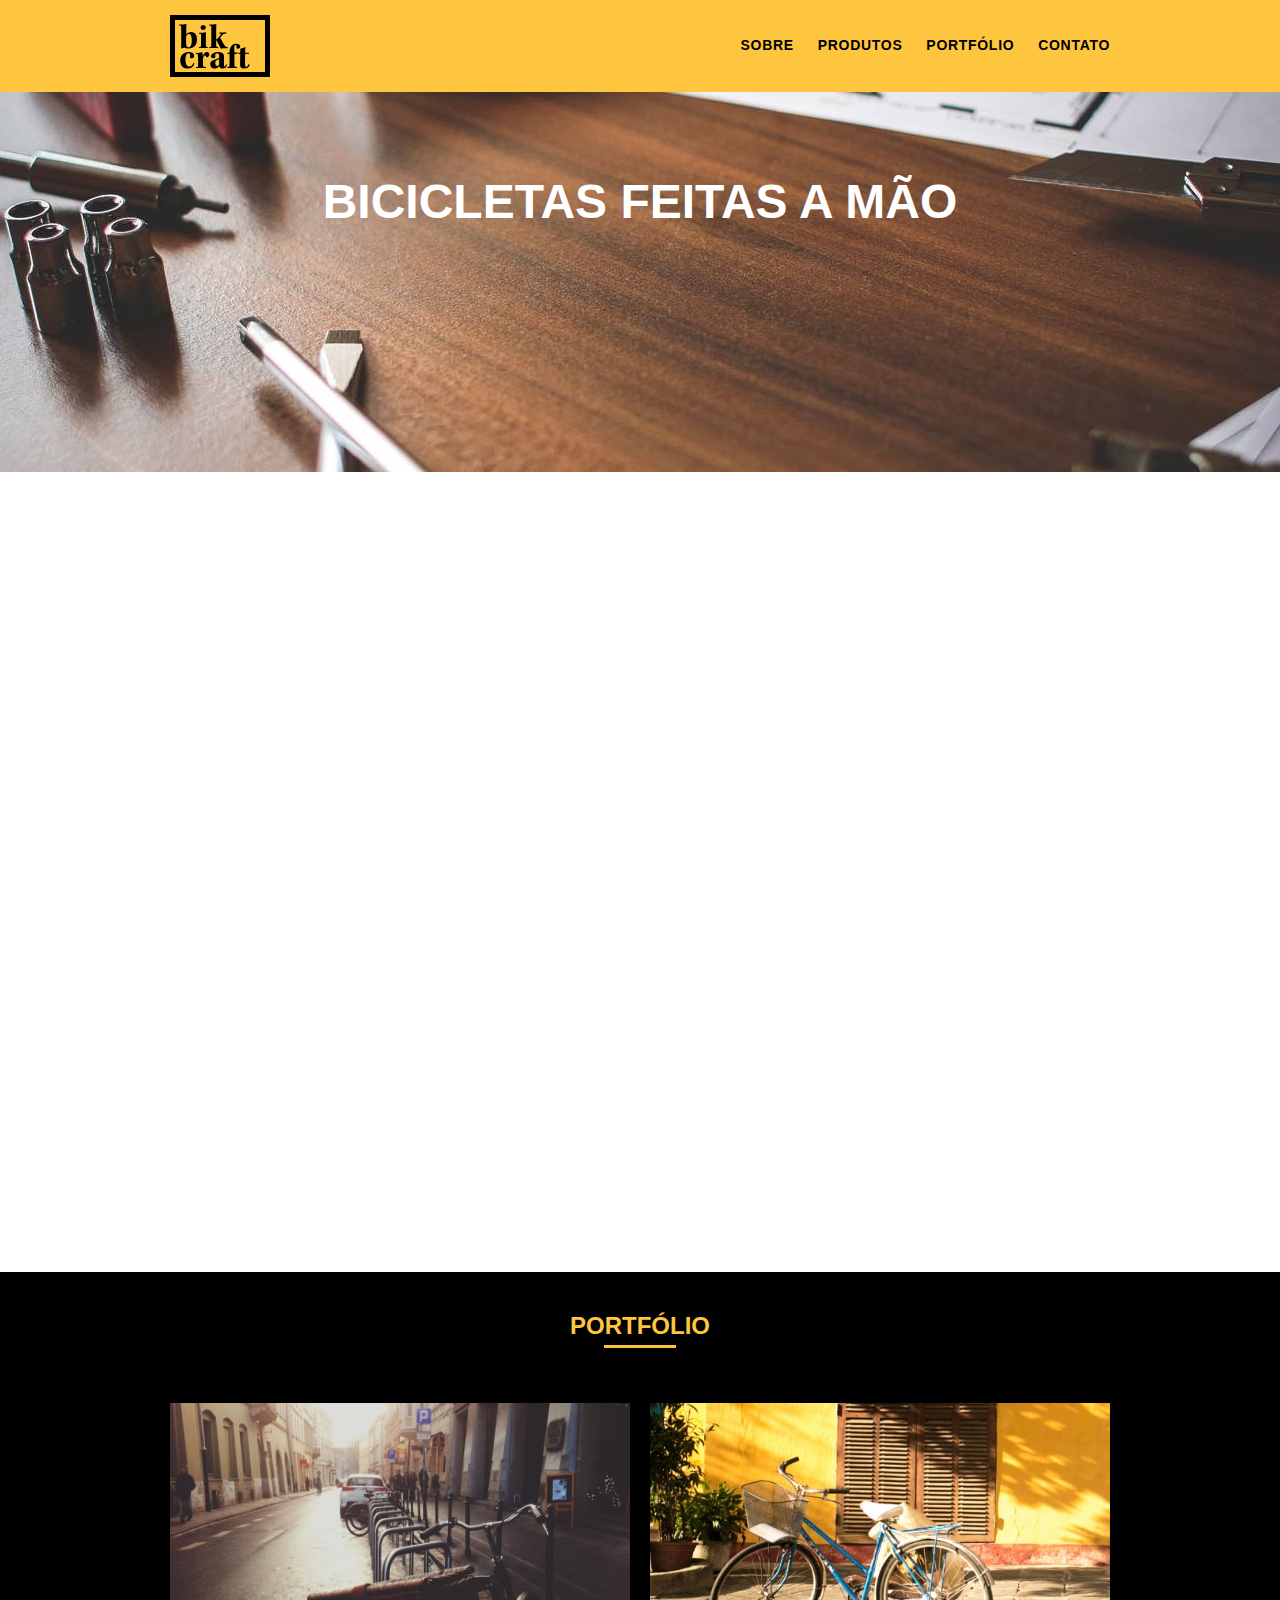
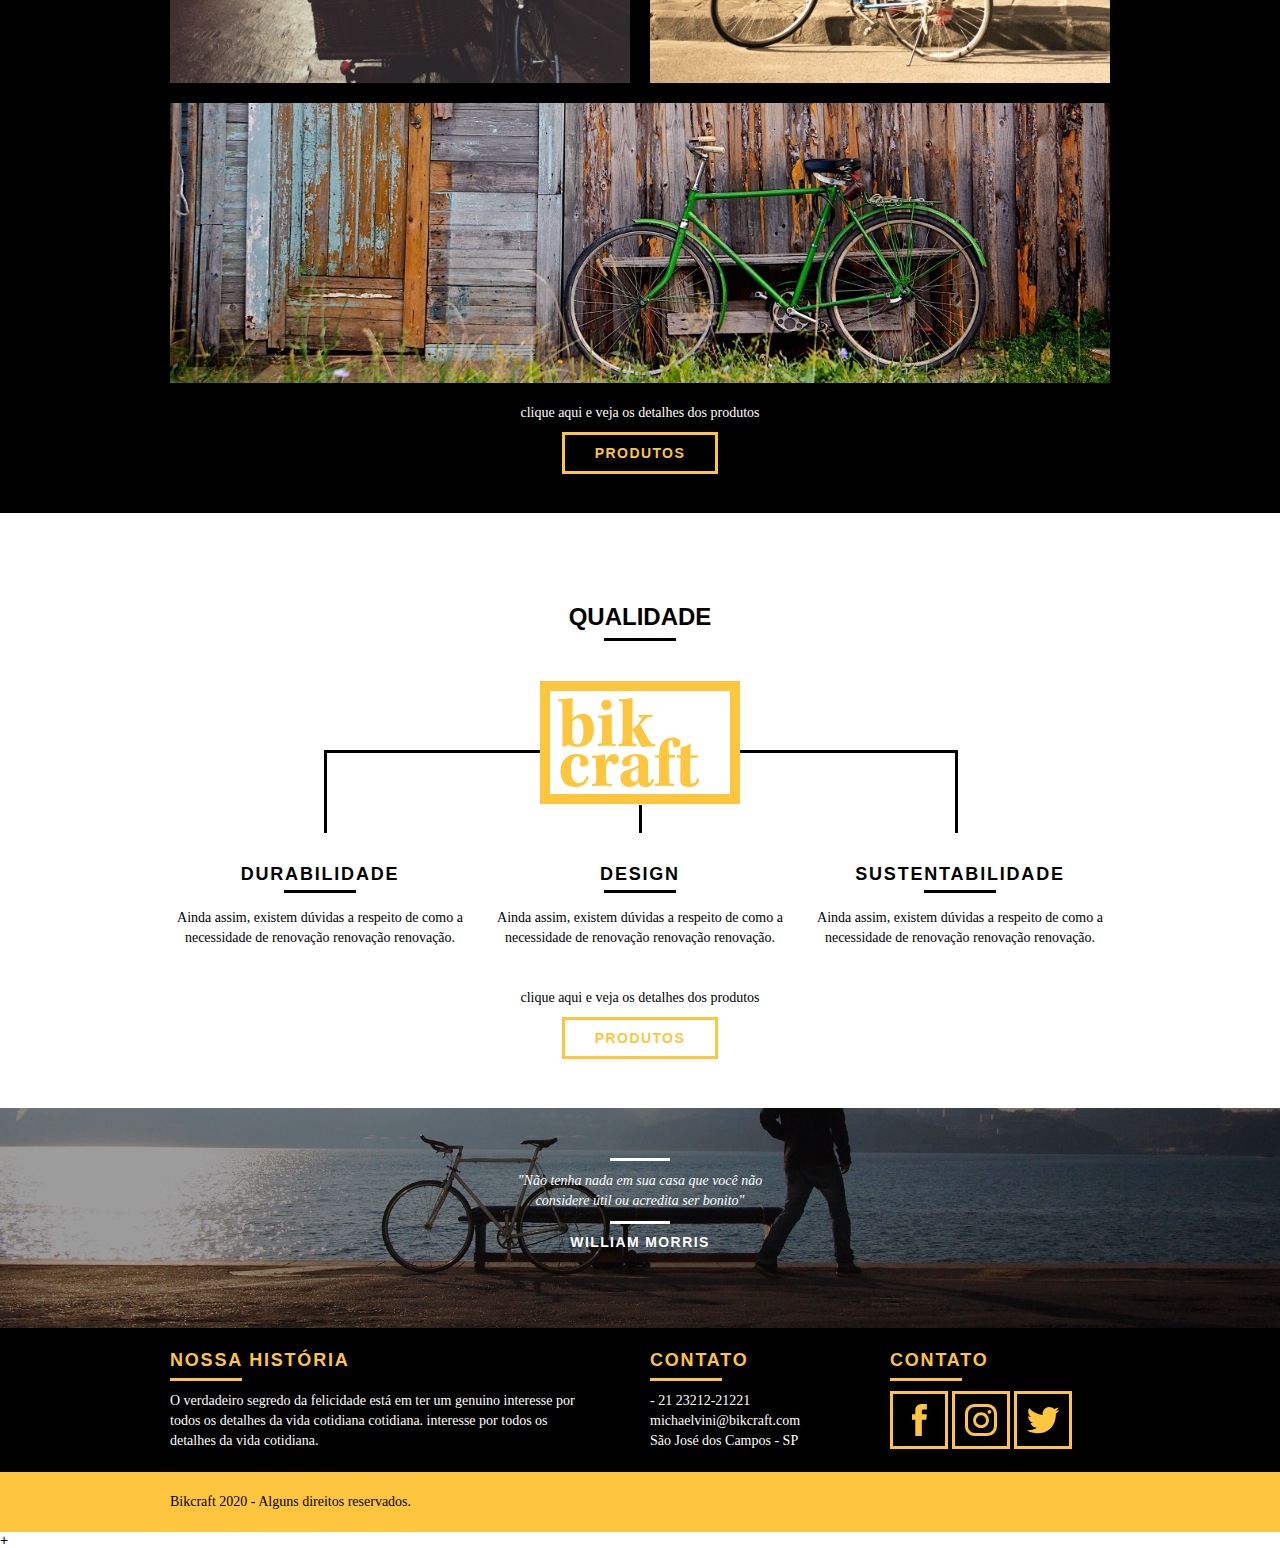
<file: index.html>
<!DOCTYPE html>
<html lang="pt-br">
    <head>
        <title>Bikcraft</title>
        <meta charset="utf-8">
        <link rel="stylesheet" href="css/normalize.css">
        <link rel="stylesheet" href="css/reset.css">
        <link rel="stylesheet" href="css/grid.css">
        <link rel="stylesheet" href="css/style.css">
        <link rel="stylesheet" href="css/responsivo.css">
        <script> document.documentElement.classList.add("js")</script>
    </head>
    <body>
        <header class="header">
            <div class="container">
                <a href="index.html" class="grid-4">
                    <img src="img/bikcraft.svg" alt="bikcraft">
                </a>
                <nav class="header_menu grid-12">
                    <ul>
                        <li><a href="sobre.html">Sobre</a></li>
                        <li><a href="produtos.html">Produtos</a></li>
                        <li><a href="portfolio.html">Portfólio</a></li>
                        <li><a href="contato.html">Contato</a></li>
                    </ul>
                </nav>
            </div>
        </header>
        <section class="introducao">
            <div class="container">
                <h1 data-anime ="400" class="fadeInDown">Bicicletas Feitas a Mão</h1>
                <blockquote data-anime = "800" class="fadeInDown quote-externo">
                    <p>"Não tenha nada em sua casa que você não considere útil ou acredita ser bonito"</p>
                    <cite>WILLIAM MORRIS</cite>
                </blockquote>
                <a href="produtos.html" data-anime = "1200" class="fadeInDown btn">Orçamento</a>
            </div>
        </section>
        <section class="container fadeInDown" data-anime = "1600">
            <h2 class="subtitulo sub-produto">Produtos</h2 class="subtitulo">
            <ul class="produtos_lista">

                <li class="grid-1-3">
                    <div class="produtos_icone">
                    <img src="img/produtos/passeio.svg" alt="passeio bikcraft">
                    </div>
                    <h3>Passeio</h3>
                    <div class="bloco">
                        <p>Ainda assim, existem dúvidas a respeito de como a necessidade de renovação.</p>
                    </div>
                </li>

                <li class="grid-1-3">
                    <div class="produtos_icone">
                    <img src="img/produtos/esporte.svg" alt="passeio bikcraft">
                    </div>
                    <h3>esporte</h3>
                    <div  class="bloco">
                    <p>Ainda assim, existem dúvidas a respeito de como a necessidade de renovação.</p>
                    </div>
                </li>

                <li class="grid-1-3">
                    <div class="produtos_icone">
                    <img src="img/produtos/retro.svg" alt="passeio bikcraft">
                    </div>
                    <h3>retro</h3>
                    <div class="bloco">
                    <p>Ainda assim, existem dúvidas a respeito de como a necessidade de renovação.</p>
                    </div>
                </li>
            </ul>
            <div class="call">
                <p class="p-btn-black">clique aqui e veja os detalhes dos produtos</p>
                <a href="produtos.html" class="btn btn-black">Produtos</a>
            </div>    
        </section>
        <!-- Fecha produtos-->
        <section class="portfolio">
            <h2 class="subtitulo">Portfólio</h2>
            <div class="container">
                <ul class="portfolio-itens">
                    <li class="grid-8 img-1-port"><img src="img/portfolio/retro.jpg" alt=""></li>
                    <li class="grid-8"><img src="img/portfolio/passeio.jpg" alt=""></li>
                    <li class="grid-16"><img src="img/portfolio/esporte.jpg" alt=""></li>
                </ul>
                <div class="call">
                    <p>clique aqui e veja os detalhes dos produtos</p>
                    <a href="produtos.html" class="btn">Produtos</a>
                </div>    
            </div>    
        </section>
        <section class="qualidade container">
             <h2 class="subtitulo">Qualidade</h2>
             <img src="img/bikcraft-qualidade.svg" alt="Bikcraft">
             <ul class="qualidade-lista">
                 <li class="grid-1-3">
                     <h3>Durabilidade</h3>
                     <p>Ainda assim, existem dúvidas a respeito de como a necessidade de renovação renovação renovação.</p>
                 </li>
                 <li class="grid-1-3">
                    <h3>Design</h3>
                    <p>Ainda assim, existem dúvidas a respeito de como a necessidade de renovação renovação renovação.</p>
                </li>
                <li class="grid-1-3">
                    <h3>Sustentabilidade</h3>
                    <p>Ainda assim, existem dúvidas a respeito de como a necessidade de renovação renovação renovação.</p>
                </li>
             </ul>
             <div class="call call-qualidade">
                <p>clique aqui e veja os detalhes dos produtos</p>
                <a href="produtos.html" class="btn btn-black">Produtos</a>
            </div> 
        </section>
        <section class = "quebra">
            <blockquote class="quote-externo container">
                <p>"Não tenha nada em sua casa que você não considere útil ou acredita ser bonito"</p>
                <cite>WILLIAM MORRIS</cite>
            </blockquote>
        </section>
        <footer>
            <div class="footer">
                <div class="container">
                    <div class="grid-8 footer_historia">
                        <h3>Nossa História</h3>
                        <p>O verdadeiro segredo da felicidade está em ter um genuino interesse por
                            todos os detalhes da vida cotidiana cotidiana. interesse por todos os detalhes
                            da vida cotidiana.</p>
                    </div>
                    <div class="grid-4 footer_contato">
                        <h3>Contato</h3>
                        <ul>
                            <li>- 21 23212-21221</li>
                            <li>michaelvini@bikcraft.com</li>
                            <li>São José dos Campos - SP</li>
                        </ul>
                    </div>
                    <div class="grid-4 footer_redes">
                        <h3>Contato</h3>
                        <ul class="lista-redes">
                            <li><a href="http://facebook.com"><img src="img/redes-sociais/facebook.svg" alt=""></a></li>
                            <li><a href="http://instagram.com"><img src="img/redes-sociais/instagram.svg" alt=""></a></li>
                            <li><a href="http://twitter.com"><img src="img/redes-sociais/twitter.svg" alt=""></a></li>
                        </ul>
                    </div>    
                </div>
            </div>
            <div class="copy">
                <div class="container">
                    <p class="grid-16">Bikcraft 2020 - Alguns direitos reservados.</p>
                </div>
            </div>
        </footer>
        <script src="./js/simple-slide.js"></script>
        <script src="./js/simple-anime.js"></script>
        <script src="./js/script.js"></script>
    </body>
</html>+
</file>
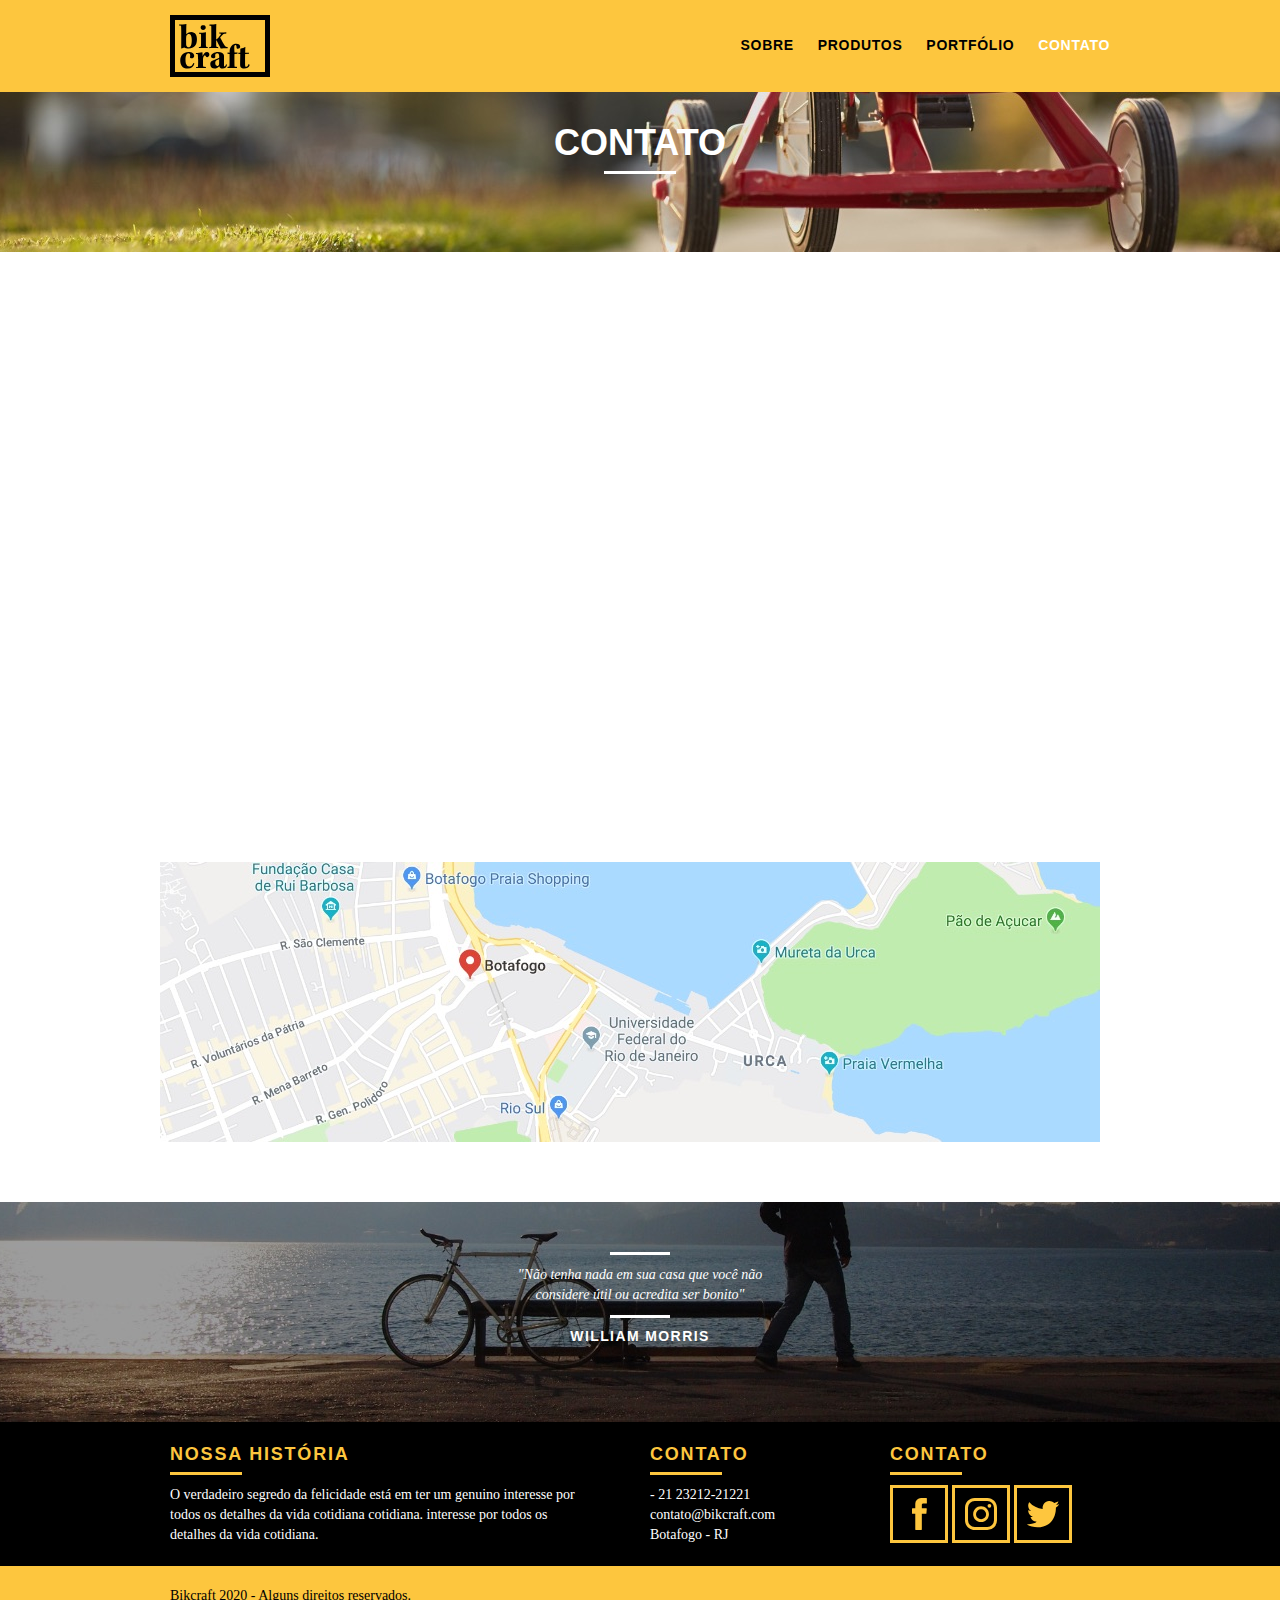
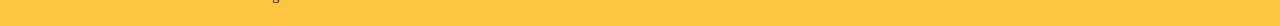
<file: contato.html>
<!DOCTYPE html>
<html lang="pt-br">
    <head>
        <title>Bikcraft - Contato</title>
        <meta charset="utf-8">
        <link rel="stylesheet" href="css/normalize.css">
        <link rel="stylesheet" href="css/reset.css">
        <link rel="stylesheet" href="css/grid.css">
        <link rel="stylesheet" href="css/style.css">
        <link rel="stylesheet" href="css/contato.css">
        <link rel="stylesheet" href="css/responsivo.css">
    </head>
    <body>
        <header class="header">
            <div class="container">
                <a href="index.html" class="grid-4">
                    <img src="img/bikcraft.svg" alt="bikcraft">
                </a>
                <nav class="header_menu grid-12">
                    <ul>
                        <li><a href="sobre.html">Sobre</a></li>
                        <li><a href="produtos.html">Produtos</a></li>
                        <li><a href="portfolio.html">Portfólio</a></li>
                        <li><a href="contato.html"  class="menu_ativo">Contato</a></li>
                    </ul>
                </nav>
            </div>
        </header>
        <section class="introducao-interna interna_contato">
            <div class="container">
                <h1 data-anime ="400" class="fadeInDown">Contato</h1>
                <p data-anime ="800" class="fadeInDown">Tire dúvidas com a gente.</p>
            </div>
        </section>
        <section class="container form fadeInDown" data-anime ="1200">
            <div class="grid-8"> 
                <form action="">
                    <label for="nome">Nome</label>
                    <input type="text" class="input">
                    <label for="email">E-mail</label>
                    <input type="text" class="input">
                    <label for="telefone">Telefone</label>
                    <input type="text" class="input">
                    <label for="texto">Mensagem</label>
                    <textarea class ="msg"></textarea>
                    <input type="button" value="Enviar" class="btn-3">
            </div>
            <div class="grid-6 dados">
                <h3>Dados</h3>
                <ul>
                    <li>+55 21 9999-9999</li>
                    <li>- orçamente@bikcraft.com</li>
                    <li>- Rua ali perto - SJC</li>
                    <li>São Paulo -SP - Brasil</li>
                </ul>
                <h3>Redes Sociais</h3>
                <ul>
                    <li class="redes"><a href="http://facebook.com"><img src="img/redes-sociais/facebook.svg" alt=""></a></li>
                    <li class="redes"><a href="http://instagram.com"><img src="img/redes-sociais/instagram.svg" alt=""></a></li>
                    <li class="redes"><a href="http://twitter.com"><img src="img/redes-sociais/twitter.svg" alt=""></a></li>
                </ul>
            </div>
        </section>
        <section class="container">
                <img src="img/endereco-bikcraft.jpg" alt="endereco-bikcraft">
        </section>
        <section class = "quebra quebra-contato">
            <blockquote class="quote-externo container">
                <p>"Não tenha nada em sua casa que você não considere útil ou acredita ser bonito"</p>
                <cite>WILLIAM MORRIS</cite>
            </blockquote>
        </section>
        <footer>
            <div class="footer">
                <div class="container">
                    <div class="grid-8 footer_historia">
                        <h3>Nossa História</h3>
                        <p>O verdadeiro segredo da felicidade está em ter um genuino interesse por
                            todos os detalhes da vida cotidiana cotidiana. interesse por todos os detalhes
                            da vida cotidiana.</p>
                    </div>
                    <div class="grid-4 footer_contato">
                        <h3>Contato</h3>
                        <ul>
                            <li>- 21 23212-21221</li>
                            <li>contato@bikcraft.com</li>
                            <li>Botafogo - RJ</li>
                        </ul>
                    </div>
                    <div class="grid-4 footer_redes">
                        <h3>Contato</h3>
                        <ul>
                            <li><a href="http://facebook.com"><img src="img/redes-sociais/facebook.svg" alt=""></a></li>
                            <li><a href="http://instagram.com"><img src="img/redes-sociais/instagram.svg" alt=""></a></li>
                            <li><a href="http://twitter.com"><img src="img/redes-sociais/twitter.svg" alt=""></a></li>
                        </ul>
                    </div>    
                </div>
            </div>
            <div class="copy">
                <div class="container">
                    <p class="grid-16">Bikcraft 2020 - Alguns direitos reservados.</p>
                </div>
            </div>
        </footer>
        <script src="./js/simple-slide.js"></script>
        <script src="./js/simple-anime.js"></script>
        <script src="./js/script.js"></script>
    </body>
</html>
</file>
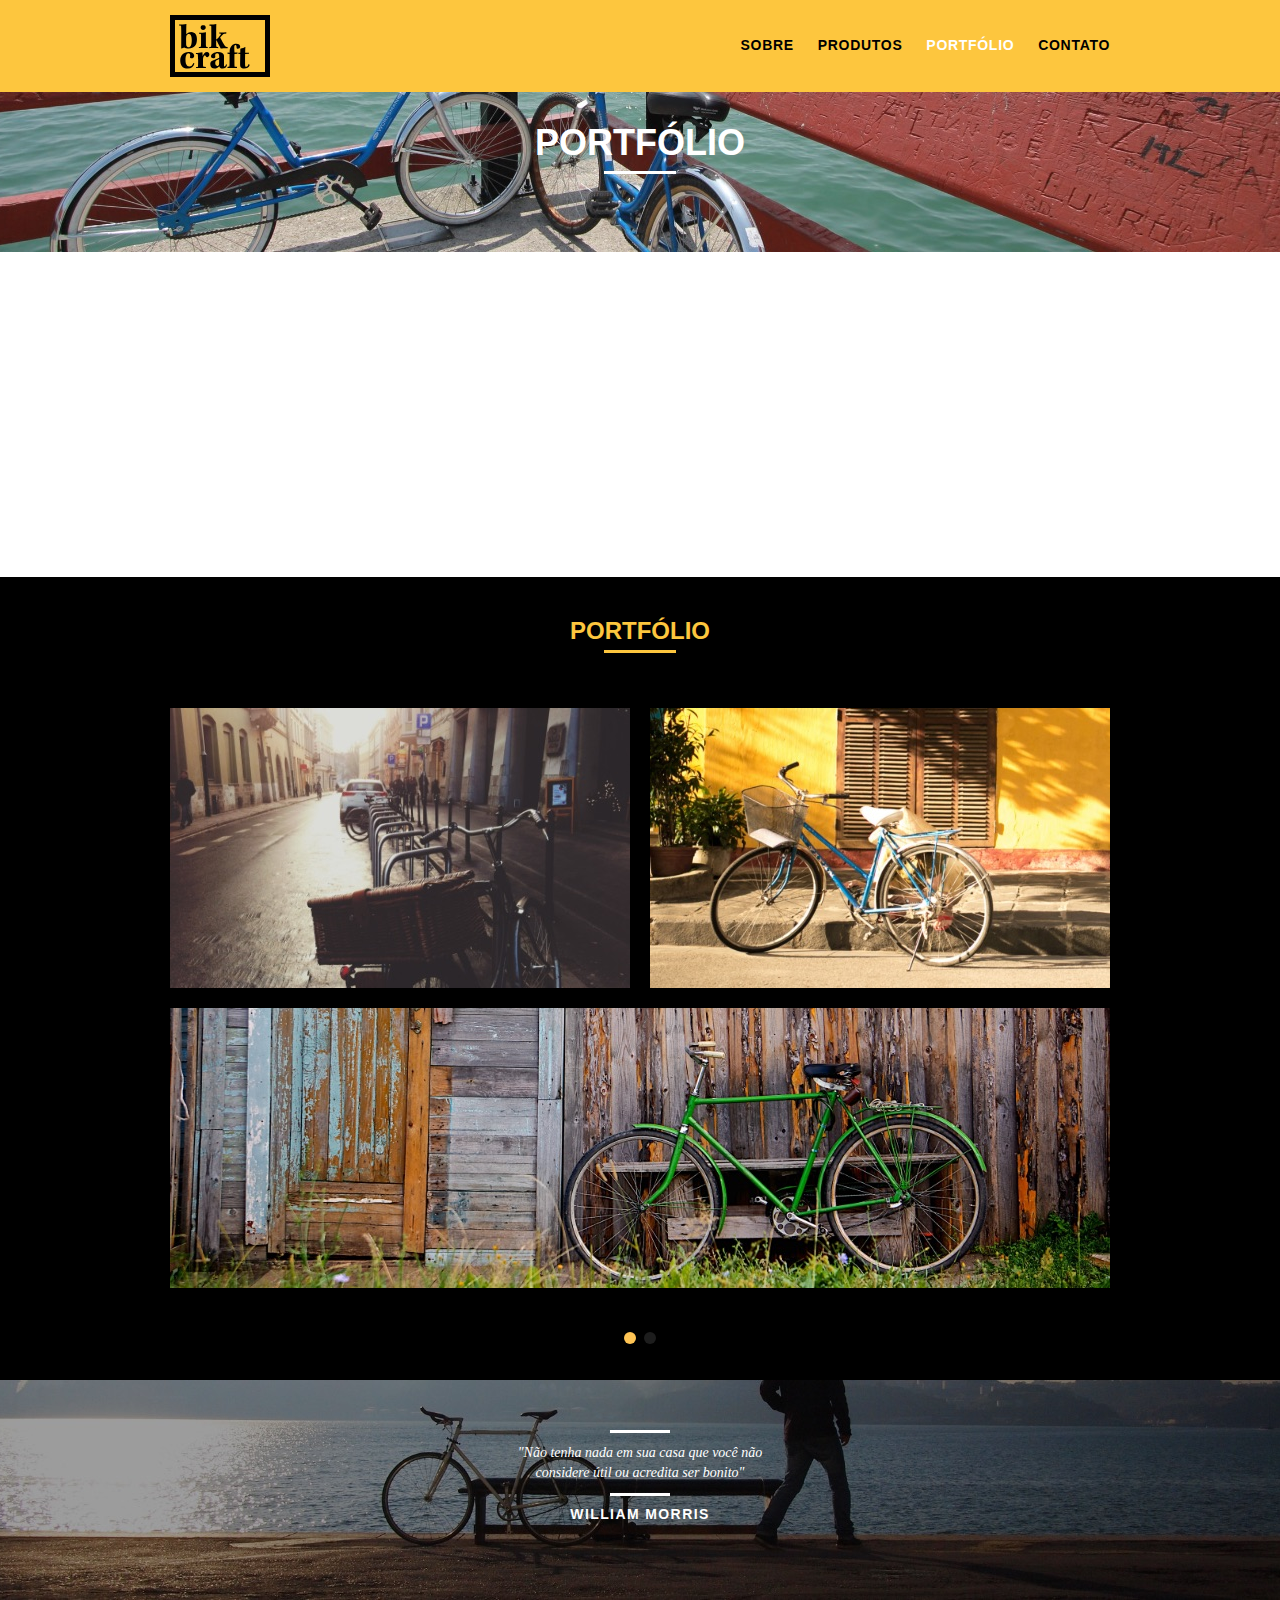
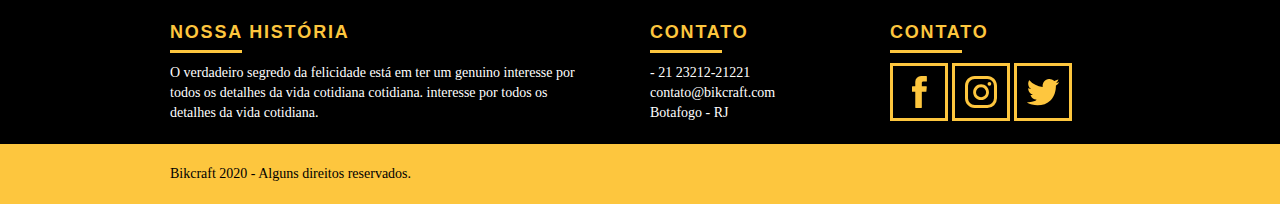
<file: portfolio.html>
<!DOCTYPE html>
<html lang="pt-br">
    <head>
        <title>Bikcraft - Portfólio</title>
        <meta charset="utf-8">
        <link rel="stylesheet" href="css/normalize.css">
        <link rel="stylesheet" href="css/reset.css">
        <link rel="stylesheet" href="css/grid.css">
        <link rel="stylesheet" href="css/style.css">
        <link rel="stylesheet" href="css/portfolio.css">
        <link rel="stylesheet" href="css/responsivo.css">
    </head>
    <body>
        <header class="header">
            <div class="container">
                <a href="index.html" class="grid-4">
                    <img src="img/bikcraft.svg" alt="bikcraft">
                </a>
                <nav class="header_menu grid-12">
                    <ul>
                        <li><a href="sobre.html">Sobre</a></li>
                        <li><a href="produtos.html">Produtos</a></li>
                        <li><a href="portfolio.html"  class="menu_ativo">Portfólio</a></li>
                        <li><a href="contato.html">Contato</a></li>
                    </ul>
                </nav>
            </div>
        </header>
        <section class="introducao-interna interna_portfolio">
            <div class="container">
                <h1 data-anime ="400" class="fadeInDown">Portfólio</h1>
                <p data-anime ="800" class="fadeInDown">conheça mais sobre bikcraft</p>
            </div>
        </section>
        <section class="container fadeInDown" data-slide="quote" data-anime ="1200">
            <blockquote class="frase-portfolio">
                <p>"Pedalar sempre foi minha paixão, o que o pessoal da Bikcraft fez foi intensificar o meu amor por esta atividade.
                    Recomendo à todos que amo."
                </p>
                <cite>BARBARA MOSS</cite> 
            </blockquote>
            <blockquote class="frase-portfolio">
                <p>"Nada melhor do que dar um rolê com a minha bikcraft na orla. Essa é minha companheira fiel, nunca
                    me traiu e está sempre a minha disposição."
                </p>
                <cite>Jhony rato</cite> 
            </blockquote>
            <blockquote class="frase-portfolio">
                <p>"Aqueles que ainda nã possuem uma Bikcraft, não sabem o que estão perdendo. A precisão é absurdae a 
                    velocidade transcedental. Nunca vi nada igual."
                </p>
                <cite>João Pedro</cite> 
            </blockquote>
        </section>
        <section class="portfolio">
            <h2 class="subtitulo sub-portfolio">Portfólio</h2>
            <div class="container" data-slide="portfolio">
                <ul class="portfolio-itens">
                    <li class="grid-8 img-1-port"><img src="img/portfolio/retro.jpg" alt=""></li>
                    <li class="grid-8"><img src="img/portfolio/passeio.jpg" alt=""></li>
                    <li class="grid-16"><img src="img/portfolio/esporte.jpg" alt=""></li>
                </ul>
                <ul class="portfolio-itens">
                    <li class="grid-8"><img src="img/portfolio/passeio.jpg" alt=""></li>
                    <li class="grid-8 img-1-port"><img src="img/portfolio/retro.jpg" alt=""></li>
                    <li class="grid-16"><img src="img/portfolio/esporte.jpg" alt=""></li>
                </ul>
            </div>    
        </section>
        <section class = "quebra quebra-port">
            <blockquote class="quote-externo container">
                <p>"Não tenha nada em sua casa que você não considere útil ou acredita ser bonito"</p>
                <cite>WILLIAM MORRIS</cite>
            </blockquote>
        </section>
        <footer>
            <div class="footer">
                <div class="container">
                    <div class="grid-8 footer_historia">
                        <h3>Nossa História</h3>
                        <p>O verdadeiro segredo da felicidade está em ter um genuino interesse por
                            todos os detalhes da vida cotidiana cotidiana. interesse por todos os detalhes
                            da vida cotidiana.</p>
                    </div>
                    <div class="grid-4 footer_contato">
                        <h3>Contato</h3>
                        <ul>
                            <li>- 21 23212-21221</li>
                            <li>contato@bikcraft.com</li>
                            <li>Botafogo - RJ</li>
                        </ul>
                    </div>
                    <div class="grid-4 footer_redes">
                        <h3>Contato</h3>
                        <ul>
                            <li><a href="http://facebook.com"><img src="img/redes-sociais/facebook.svg" alt=""></a></li>
                            <li><a href="http://instagram.com"><img src="img/redes-sociais/instagram.svg" alt=""></a></li>
                            <li><a href="http://twitter.com"><img src="img/redes-sociais/twitter.svg" alt=""></a></li>
                        </ul>
                    </div>    
                </div>
            </div>
            <div class="copy">
                <div class="container">
                    <p class="grid-16">Bikcraft 2020 - Alguns direitos reservados.</p>
                </div>
            </div>
        </footer>
        <script src="./js/simple-slide.js"></script>
        <script src="./js/simple-anime.js"></script>
        <script src="./js/script.js"></script>
    </body>
</html>
</file>
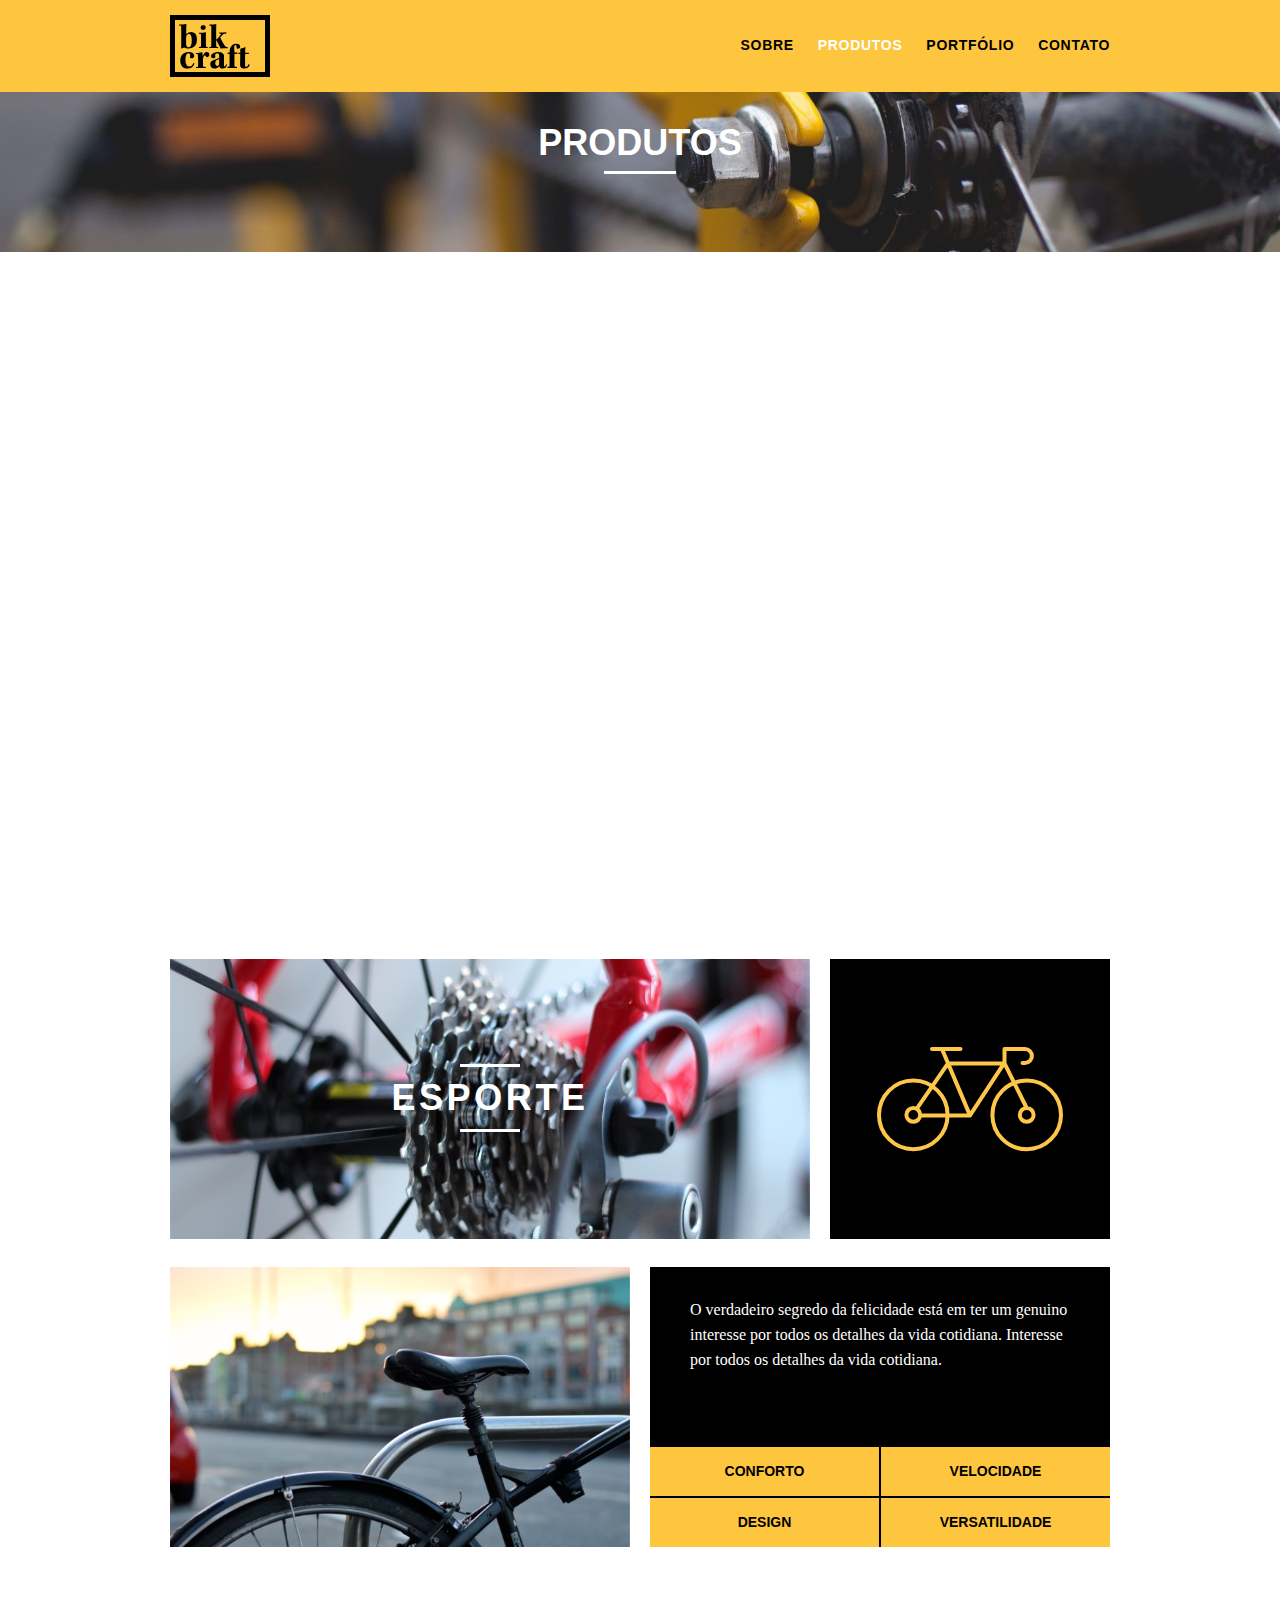
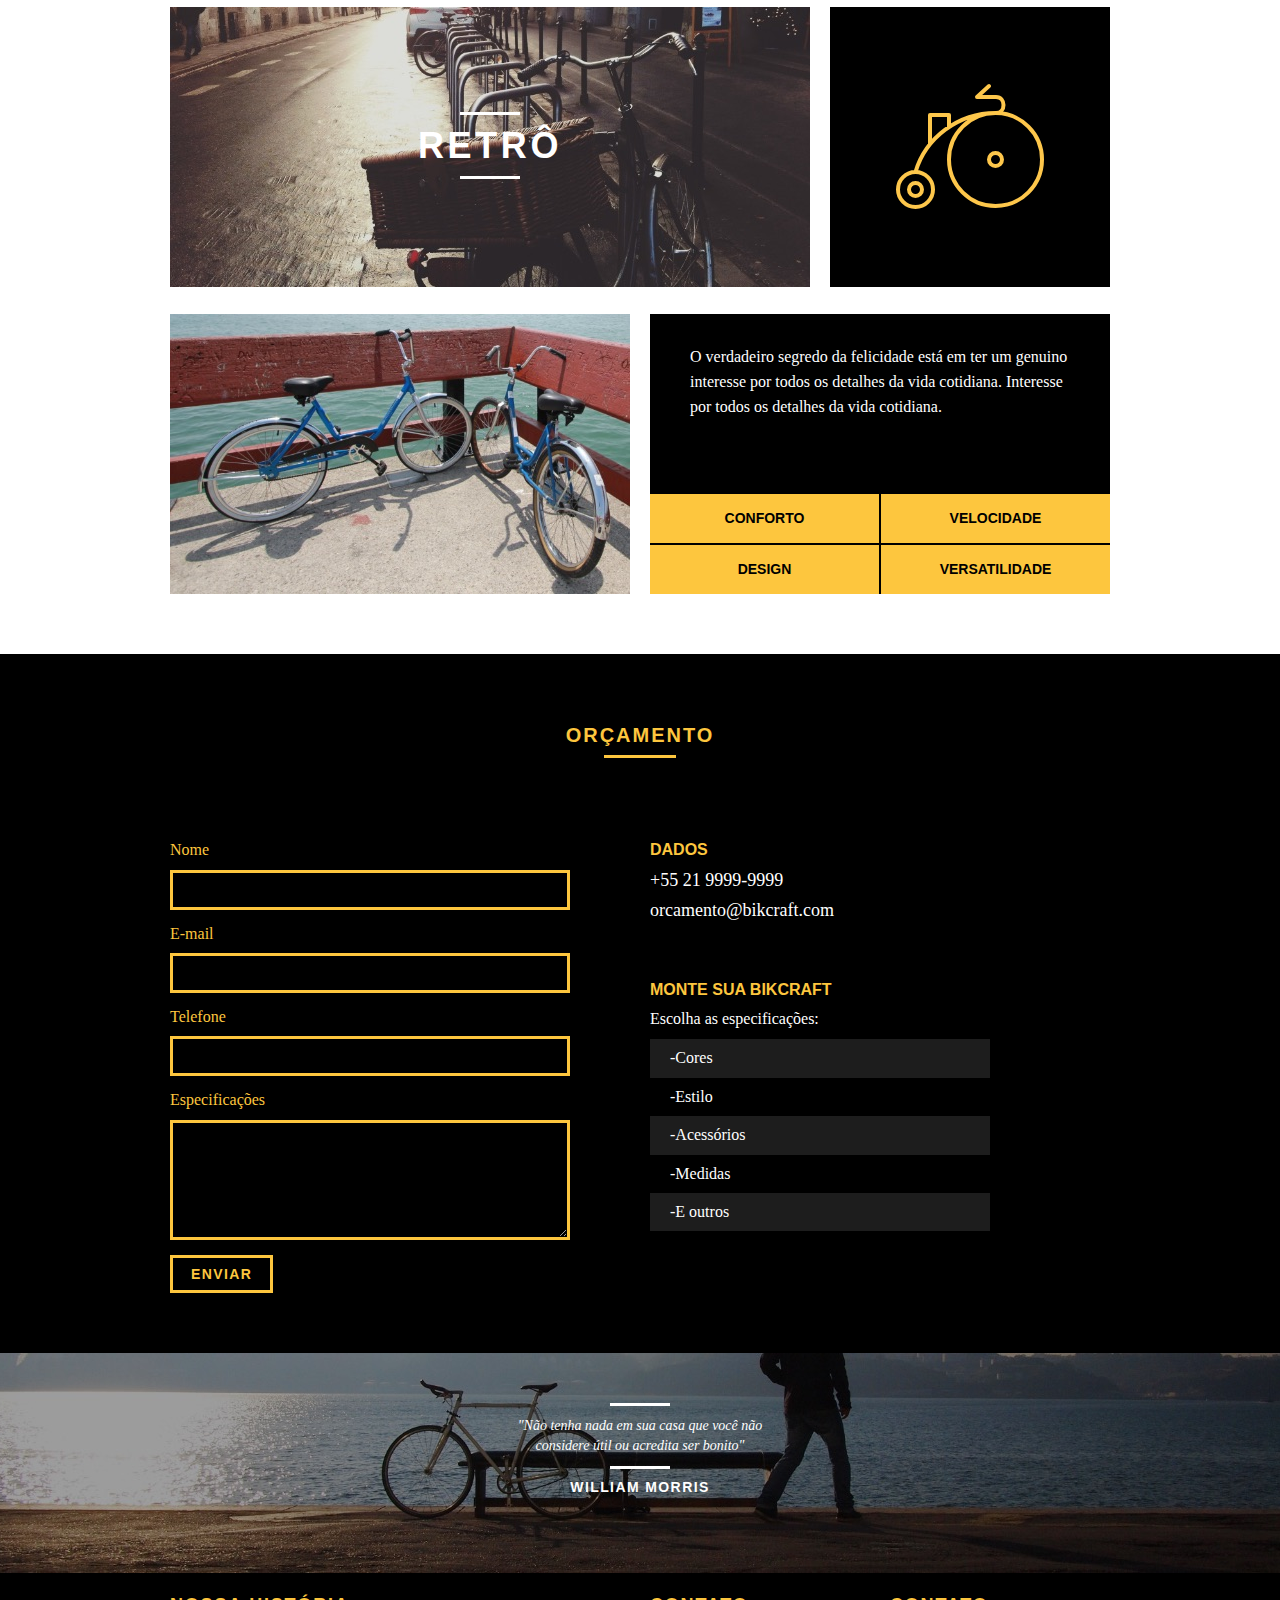
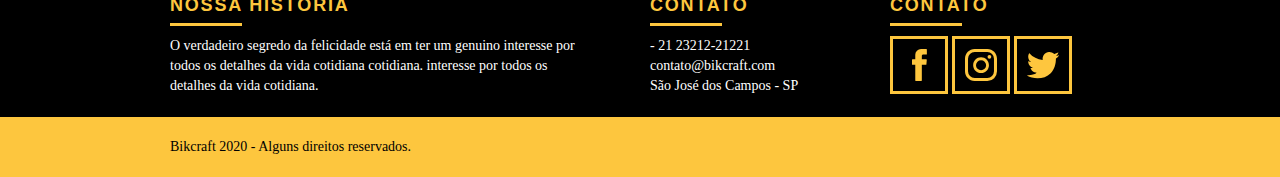
<file: produtos.html>
<!DOCTYPE html>
<html lang="pt-br">
    <head>
        <title>Bikcraft - Produtos</title>
        <meta charset="utf-8">
        <link rel="stylesheet" href="css/normalize.css">
        <link rel="stylesheet" href="css/reset.css">
        <link rel="stylesheet" href="css/grid.css">
        <link rel="stylesheet" href="css/style.css">
        <link rel="stylesheet" href="css/produtos.css">
        <link rel="stylesheet" href="css/responsivo.css">
    </head>
    <body>
        <header class="header">
            <div class="container">
                <a href="index.html" class="grid-4">
                    <img src="img/bikcraft.svg" alt="bikcraft">
                </a>
                <nav class="header_menu grid-12">
                    <ul>
                        <li><a href="sobre.html">Sobre</a></li>
                        <li><a href="produtos.html"  class="menu_ativo">Produtos</a></li>
                        <li><a href="portfolio.html">Portfólio</a></li>
                        <li><a href="contato.html">Contato</a></li>
                    </ul>
                </nav>
            </div>
        </header>
        <section class="introducao-interna interna_produtos">
            <div class="container">
                <h1 data-anime ="400" class="fadeInDown">Produtos</h1>
                <p data-anime ="800" class="fadeInDown">conheça mais sobre bikcraft</p>
            </div>
        </section>
        <section class="container produto_item fadeInDown" data-anime ="1200">
            <div class="grid-11">
                <img src="img/produtos/bikcraft-passeio-1.jpg" alt="">
                <h2>Passeio</h2>
            </div>
            <div class="grid-5 produto_icone">
                <img src="img/produtos/passeio.svg" alt="">
            </div>
            <div class="grid-8 display-none">
                <img src="img/produtos/bikcraft-passeio-2.jpg" alt="">
            </div>
            <div class="grid-8 produtos-text display-none">
                <p>O verdadeiro segredo da felicidade está em ter um genuino interesse por todos os detalhes da vida cotidiana.
                    Interesse por todos os detalhes da vida cotidiana.
                </p>
                <ul>
                    <li>conforto</li>
                    <li>velocidade</li>
                    <li>design</li>
                    <li>versatilidade</li>
                </ul>
            </div>
        </section>
        <section class="container produto_item">
            <div class="grid-11">
                <img src="img/produtos/bikcraft-esporte-1.jpg" alt="">
                <h2>Esporte</h2>
            </div>
            <div class="grid-5 produto_icone">
                <img src="img/produtos/esporte.svg" alt="">
            </div>
            <div class="grid-8 display-none">
                <img src="img/produtos/bikcraft-esporte-2.jpg" alt="">
            </div>
            <div class="grid-8 produtos-text display-none">
                <p>O verdadeiro segredo da felicidade está em ter um genuino interesse por todos os detalhes da vida cotidiana.
                    Interesse por todos os detalhes da vida cotidiana.
                </p>
                <ul>
                    <li>conforto</li>
                    <li>velocidade</li>
                    <li>design</li>
                    <li>versatilidade</li>
                </ul>
            </div>
        </section>
        <section class="container produto_item">
            <div class="grid-11">
                <img src="img/produtos/bikcraft-retro-1.jpg" alt="">
                <h2>Retrô</h2>
            </div>
            <div class="grid-5 produto_icone">
                <img src="img/produtos/retro.svg" alt="">
            </div>
            <div class="grid-8 display-none">
                <img src="img/produtos/bikcraft-retro-2.jpg" alt="">
            </div>
            <div class="grid-8 produtos-text  display-none">
                <p>O verdadeiro segredo da felicidade está em ter um genuino interesse por todos os detalhes da vida cotidiana.
                    Interesse por todos os detalhes da vida cotidiana.
                </p>
                <ul>
                    <li>conforto</li>
                    <li>velocidade</li>
                    <li>design</li>
                    <li>versatilidade</li>
                </ul>
            </div>
        </section>
        <section class="orcamento">
            <div class="container">
                <h2 class="subtitulo">Orçamento</h2>
                <form id="form_orcamento" class="form grid-8">
                    <label for="nome">Nome</label>
                    <input type="text" id="nome" class="input">
                    <label for="e-mail">E-mail</label>
                    <input type="text" id="email"  class="input">
                    <label for="telefone">Telefone</label>
                    <input type="text" id="telefone"  class="input">
                    <label for="msg">Especificações</label>
                    <textarea id="msg"></textarea>
                    <button type="submit" class="btn-2">Enviar</button>
                </form>
                <div class="dados grid-6">
                    <h3>Dados</h3>
                    <span>+55 21 9999-9999</span>
                    <span class="email-bik">orcamento@bikcraft.com</span>
                    <h3>Monte sua Bikcraft</h3>
                    <p>Escolha as especificações: </p>
                    <ul>
                        <li>-Cores</li>
                        <li>-Estilo</li>
                        <li>-Acessórios</li>
                        <li>-Medidas</li>
                        <li>-E outros</li>
                    </ul>
                </div>
            </div>
        </section>
        <section class = "quebra">
            <blockquote class="quote-externo container">
                <p>"Não tenha nada em sua casa que você não considere útil ou acredita ser bonito"</p>
                <cite>WILLIAM MORRIS</cite>
            </blockquote>
        </section>
        <footer>
            <div class="footer">
                <div class="container">
                    <div class="grid-8 footer_historia">
                        <h3>Nossa História</h3>
                        <p>O verdadeiro segredo da felicidade está em ter um genuino interesse por
                            todos os detalhes da vida cotidiana cotidiana. interesse por todos os detalhes
                            da vida cotidiana.</p>
                    </div>
                    <div class="grid-4 footer_contato">
                        <h3>Contato</h3>
                        <ul>
                            <li>- 21 23212-21221</li>
                            <li>contato@bikcraft.com</li>
                            <li>São José dos Campos - SP</li>
                        </ul>
                    </div>
                    <div class="grid-4 footer_redes">
                        <h3>Contato</h3>
                        <ul>
                            <li><a href="http://facebook.com"><img src="img/redes-sociais/facebook.svg" alt=""></a></li>
                            <li><a href="http://instagram.com"><img src="img/redes-sociais/instagram.svg" alt=""></a></li>
                            <li><a href="http://twitter.com"><img src="img/redes-sociais/twitter.svg" alt=""></a></li>
                        </ul>
                    </div>    
                </div>
            </div>
            <div class="copy">
                <div class="container">
                    <p class="grid-16">Bikcraft 2020 - Alguns direitos reservados.</p>
                </div>
            </div>
        </footer>
        <script src="./js/simple-slide.js"></script>
        <script src="./js/simple-anime.js"></script>
        <script src="./js/script.js"></script>
    </body>
</html>
</file>
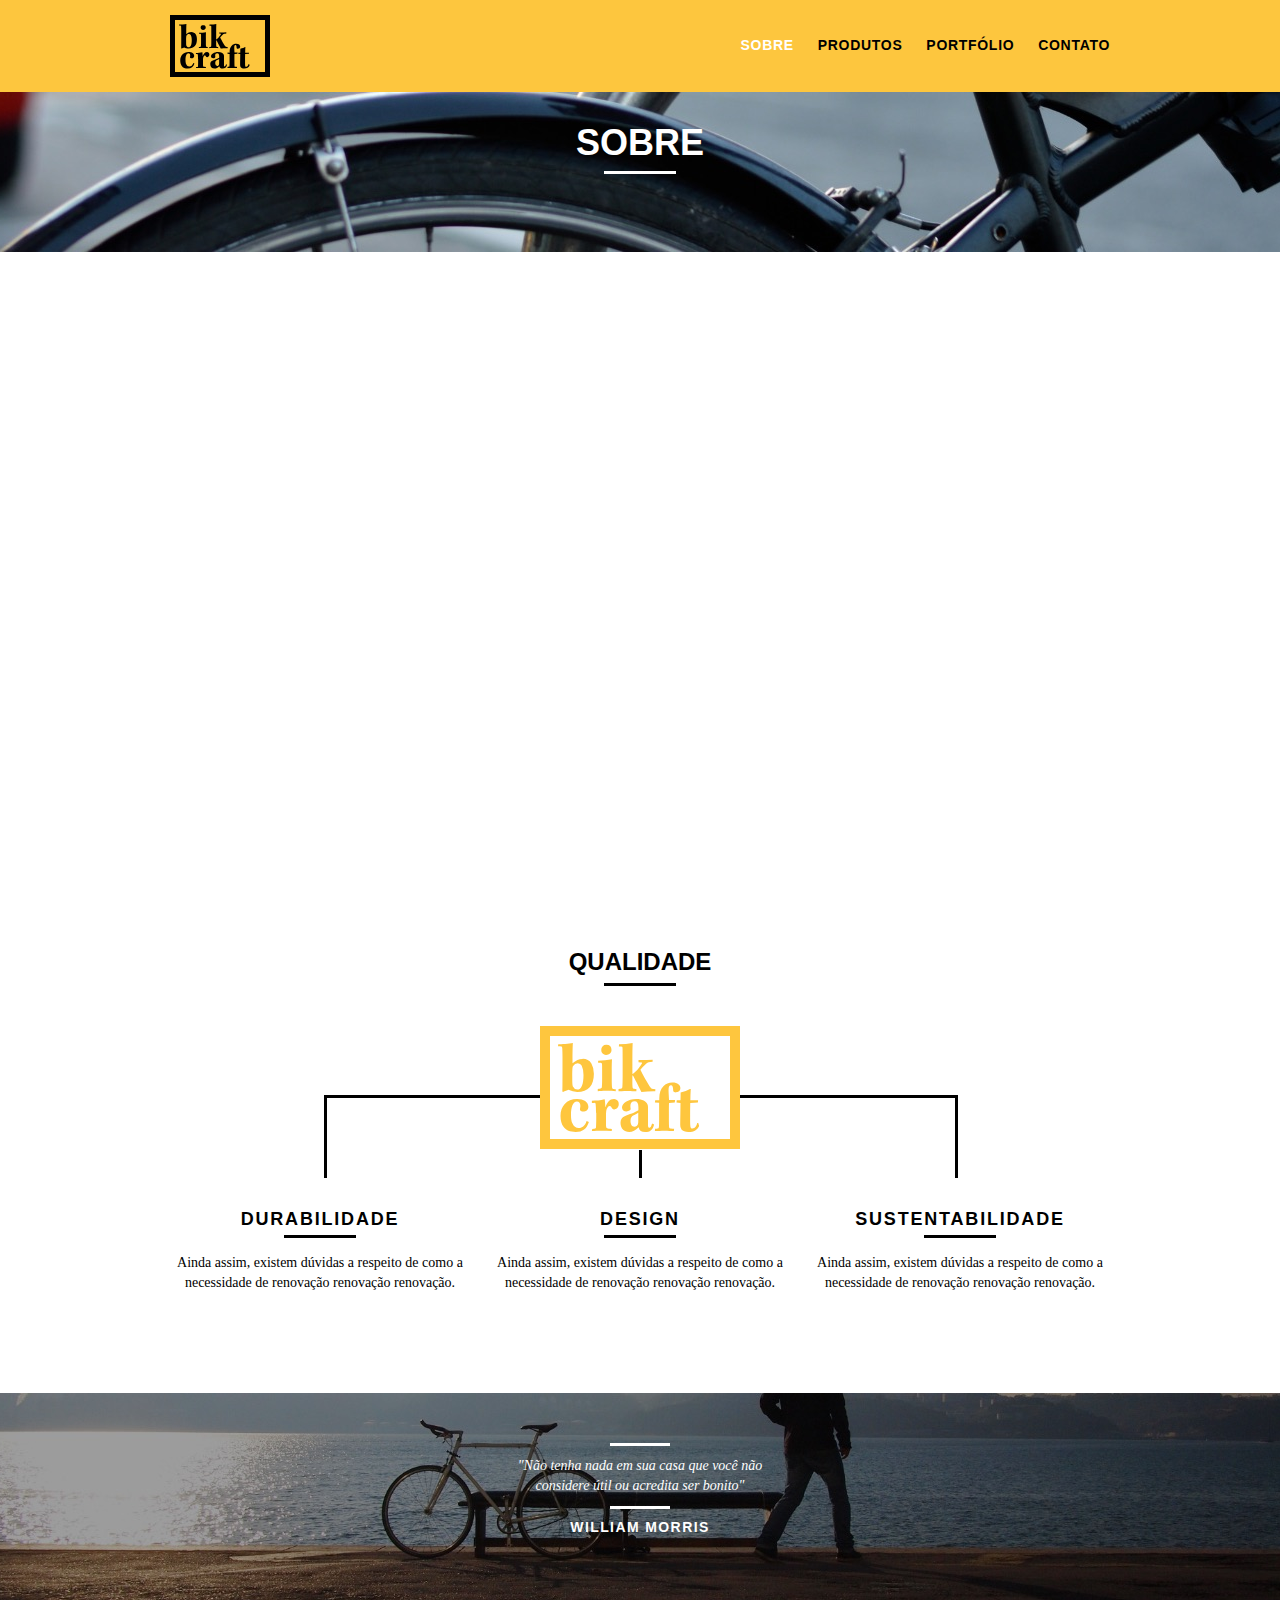
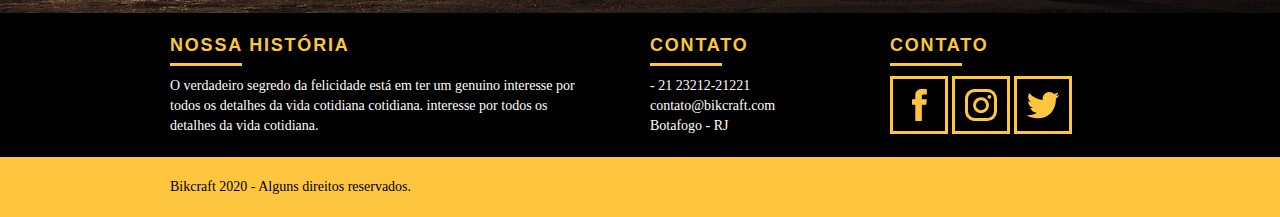
<file: sobre.html>
<!DOCTYPE html>
<html lang="pt-br">
    <head>
        <title>Bikcraft - Sobre</title>
        <meta charset="utf-8">
        <link rel="stylesheet" href="css/normalize.css">
        <link rel="stylesheet" href="css/reset.css">
        <link rel="stylesheet" href="css/grid.css">
        <link rel="stylesheet" href="css/style.css">
        <link rel="stylesheet" href="css/sobre.css">
        <link rel="stylesheet" href="css/responsivo.css">
    </head>
    <body>
        <header class="header">
            <div class="container">
                <a href="index.html" class="grid-4">
                    <img src="img/bikcraft.svg" alt="bikcraft">
                </a>
                <nav class="header_menu grid-12">
                    <ul>
                        <li><a href="sobre.html"  class="menu_ativo">Sobre</a></li>
                        <li><a href="produtos.html">Produtos</a></li>
                        <li><a href="portfolio.html">Portfólio</a></li>
                        <li><a href="contato.html">Contato</a></li>
                    </ul>
                </nav>
            </div>
        </header>
        <section class="introducao-interna interna_sobre">
            <div class="container">
                <h1 data-anime ="400" class="fadeInDown">Sobre</h1>
                <p data-anime ="800" class="fadeInDown">conheça mais sobre bikcraft</p>
            </div>
        </section>
        <section class="container  sobre_lista fadeInDown" data-anime ="1200">
            <div class="grid-10">
                    <h3>História, Missão e Visão</h3>
                    <p>O verdadeiro segredo da felicidade está em ter um genuíno interesse por todos os detalhes da vida cotidiana. Interesse por todos os detalhes da vida cotidiana.</p>
                    <p>O verdadeiro segredo da felicidade está em ter um genuíno. interesse por todos os detalhes da vida cotidiana. Interesse por todos os detalhes da vida cotidiana.</p>
            </div>
            <div class="grid-6">
                <h3>Valores</h3>
                    <ul>
                        <li>-Qualidade no processo com</li>
                        <li>-Foco no cliente sem perder a</li>
                        <li>-Diversão, preservando a</li>
                        <li>-Natureza com sustentabilidade</li>
                    </ul>
            </div>
            <div class="grid-16 foto-equipe">
                <img src="img/equipe-bikcraft.jpg" alt="">
            </div>
        </section>
        <section class="qualidade container">
             <h2 class="subtitulo">Qualidade</h2>
             <img src="img/bikcraft-qualidade.svg" alt="Bikcraft">
             <ul class="qualidade-lista">
                 <li class="grid-1-3">
                     <h3>Durabilidade</h3>
                     <p>Ainda assim, existem dúvidas a respeito de como a necessidade de renovação renovação renovação.</p>
                 </li>
                 <li class="grid-1-3">
                    <h3>Design</h3>
                    <p>Ainda assim, existem dúvidas a respeito de como a necessidade de renovação renovação renovação.</p>
                </li>
                <li class="grid-1-3">
                    <h3>Sustentabilidade</h3>
                    <p>Ainda assim, existem dúvidas a respeito de como a necessidade de renovação renovação renovação.</p>
                </li>
             </ul>
        </section>
        <section class = "quebra">
            <blockquote class="quote-externo container">
                <p>"Não tenha nada em sua casa que você não considere útil ou acredita ser bonito"</p>
                <cite>WILLIAM MORRIS</cite>
            </blockquote>
        </section>
        <footer>
            <div class="footer">
                <div class="container">
                    <div class="grid-8 footer_historia">
                        <h3>Nossa História</h3>
                        <p>O verdadeiro segredo da felicidade está em ter um genuino interesse por
                            todos os detalhes da vida cotidiana cotidiana. interesse por todos os detalhes
                            da vida cotidiana.</p>
                    </div>
                    <div class="grid-4 footer_contato">
                        <h3>Contato</h3>
                        <ul>
                            <li>- 21 23212-21221</li>
                            <li>contato@bikcraft.com</li>
                            <li>Botafogo - RJ</li>
                        </ul>
                    </div>
                    <div class="grid-4 footer_redes">
                        <h3>Contato</h3>
                        <ul>
                            <li><a href="http://facebook.com"><img src="img/redes-sociais/facebook.svg" alt=""></a></li>
                            <li><a href="http://instagram.com"><img src="img/redes-sociais/instagram.svg" alt=""></a></li>
                            <li><a href="http://twitter.com"><img src="img/redes-sociais/twitter.svg" alt=""></a></li>
                        </ul>
                    </div>    
                </div>
            </div>
            <div class="copy">
                <div class="container">
                    <p class="grid-16">Bikcraft 2020 - Alguns direitos reservados.</p>
                </div>
            </div>
        </footer>
        <script src="./js/simple-slide.js"></script>
        <script src="./js/simple-anime.js"></script>
        <script src="./js/script.js"></script>
    </body>
</html>
</file>
<file: css/grid.css>
*, *:before, *:after {
    -webkit-box-sizing: border-box; 
    -moz-box-sizing: border-box; 
    box-sizing: border-box;
  }
  
  .container {
      width: 960px;
      margin: 0 auto;
      padding: 0px;
      position: relative;
  }
  
  .container:after, .container:before {
      content: " ";
      display: table;
  }
  
  .container:after {
      clear: both;
  }
  
  .grid-1, .grid-2, .grid-3, .grid-4, .grid-5, .grid-6, .grid-7, .grid-8, .grid-9, .grid-10, .grid-11, .grid-12, .grid-13, .grid-14, .grid-15, .grid-16, .grid-1-3 {
      float: left;
      margin-left: 10px;
      margin-right: 10px;
  }
  
  .grid-1 	{width: 40px;}
  .grid-2 	{width: 100px;}
  .grid-3 	{width: 160px;}
  .grid-4 	{width: 220px;}
  .grid-5 	{width: 280px;}
  .grid-6 	{width: 340px;}
  .grid-7 	{width: 400px;}
  .grid-8 	{width: 460px;}
  .grid-9 	{width: 520px;}
  .grid-10 	{width: 580px;}
  .grid-11 	{width: 640px;}
  .grid-12 	{width: 700px;}
  .grid-13 	{width: 760px;}
  .grid-14 	{width: 820px;}
  .grid-15 	{width: 880px;}
  .grid-16 	{width: 940px;}
  .grid-1-3	{width: 300px;}

@media only screen and (min-width: 788px) and (max-width: 979px) {

.container {
    width: 768px;
}

.grid-1 {width: 28px;}
.grid-2 {width: 76px;}
.grid-3 {width: 124px;}
.grid-4 {width: 172px;}
.grid-5 {width: 220px;}
.grid-6 {width: 268px;}
.grid-7 {width: 316px;}
.grid-8 {width: 364px;}
.grid-9 {width: 412px;}
.grid-10 {width: 460px;}
.grid-11 {width: 508px;}
.grid-12 {width: 556px;}
.grid-13 {width: 604px;}
.grid-14 {width: 652px;}
.grid-15 {width: 700px;}
.grid-16 {width: 748px;}
.grid-1-3 {width: 236px;}

}

@media only screen and (max-width: 787px){

    .container{
        width: 300px;
    }
    .grid-1, .grid-2, .grid-3, .grid-4, .grid-5, .grid-6, .grid-7, .grid-8, .grid-9, .grid-10, .grid-11, .grid-12, .grid-13, .grid-14, .grid-15, .grid-16, .grid-1-3 {
      width: 300px;
      margin: 0 auto;
      padding-top: -20px;
    }

}
</file>
<file: css/style.css>
/*Estilos Gerais*/
body {
    font-family: Arial, Helvetica, sans-serif;
    font-size: 14px;
    color: black;
}
p {
    font-size: 14px;
    font-family: Georgia, 'Times New Roman', Times, serif;
    line-height: 20px;
}
.btn {
    border: 3px solid  #FDC63E;
    padding: 10px 30px;
    color: #FDC63E;
    text-transform: uppercase;
    line-height: 20px;
    font-weight: bold;
    letter-spacing: .1em;
}
.btn:hover {
    color: white;
    border-color: white;
}
.btn-black:hover {
    color: black;
    border-color: black;
}
img {
    display: block;
    max-width: 100%;
}
                /* Header*/
.header {
    background-color: #FDC63E;
    width: 100%;
    padding: 15px;
    position: fixed;
    top: 0;
    z-index: 10;
}
.header_menu {
    text-align: right;
    margin-top: 20px;
}
.header_menu ul li {
    display: inline-block;
    margin-left: 20px;  
}
.header_menu ul li a {
    color: black;
    font-weight: bold;
    text-transform: uppercase;
    line-height: 20px;
    letter-spacing: 0.05em;
}
.header_menu ul li a:hover {
    color: white;
}
.header_menu ul li a.menu_ativo {
    color: white;
}
.introducao {
    width: 100%;
    height: 380px;
    margin-top: 92px;
    background: url("../img/bg.jpg") no-repeat center;
    text-align: center;
}
.introducao h1 {
    font: normal bold 48px Arial;
    font-family: Arial, Helvetica, sans-serif;
    line-height: 60px;
    margin-top: 80px;
    color: white;
    text-transform: uppercase;
}
.quote-externo {
    width: 280px;
    height: 36px;
    color: white;
    margin: 0 auto;
    margin-bottom: 100px;
}

/* Introdução Interna*/

.introducao-interna {
    width: 100%;
    height: 160px;
    margin-top: 92px;
    padding: 30px;
}
/*      ---      */

.quote-externo p {
    font-style: italic;
}
.quote-externo cite {
    font-style: normal;
    font-weight: bold;
    font-size: 14px;
    letter-spacing: .1em;
}
.quote-externo p:before, .quote-externo p:after {
    content: "";
    display: block;
    width: 60px;
    height: 3px;
    background: white;
    margin: 10px auto;
}
                    /* Produtos*/
.subtitulo {
    text-align: center;
    font-size: 24px;
    font-weight: bold;
    margin-top: 90px;
    text-transform: uppercase;
}
.subtitulo:after {
    display: block;
    content: "";
    background-color: black;
    margin: 8px auto;
    width: 72px;
    height: 3px;
}
.produtos_lista li {
    background: #FDC63E;
    margin-top: 80px;
    text-align: center;
    margin-bottom: 40px;
    padding: 20px;
}
.produtos_lista li h3 {
    font-weight: bold;
    font-size: 18px;
    letter-spacing: .1em;
    margin-top: 20px;
    text-transform: uppercase;
}
.produtos_lista li h3:after {
    display: block;
    content: "";
    background-color: black;
    margin: 5px auto 15px;
    width: 72px;
    height: 3px;
}
.produtos_icone {
    background: black;
    padding: 20px;
    border-radius: 50%;
}
.bloco {
    background-color: black;
    color: #FDC63E;
    height: 100px;
    width: 100%;
    padding: 10px;
}
.call {
    text-align: center;
    margin-bottom: 10px;
}
.call p {
    margin-bottom: 20px;
}
/* Portifólio*/
.portfolio {
    background: black;
    width: 100%;
}
.portfolio .subtitulo {
    color: #FDC63E;
    padding: 40px 0;
}
.portfolio .call {
    padding: 40px 0;
}
.portfolio .subtitulo::after {
    display: block;
    content: "";
    background-color:#FDC63E;
    margin: 5px auto 15px;
    width: 72px;
    height: 3px;
}
.portfolio-itens li:last-child{
    margin-top: 20px;
    margin-bottom: 20px;
}
.portfolio .call p {
    color: white;
}

/* qualidade */
.qualidade .subtitulo {
    margin-bottom: 40px;
}
.qualidade img {
    margin: 0 auto;
}
.qualidade-lista li {
    text-align: center;
    padding: 40px 0;
}
.qualidade-lista li h3 {
    font-weight: bold;
    font-size: 18px;
    letter-spacing: .1em;
    margin-top: 20px;
    text-transform: uppercase;
}
.qualidade-lista li h3:after {
    display: block;
    content: "";
    background-color: black;
    margin: 5px auto 15px;
    width: 72px;
    height: 3px;
}
.qualidade::after {
    content: "";
    width: 634px;
    height: 83px;
    display: block;
    position: absolute;
    background-image: url("../img/linhas.svg");
    top: 237px;
    right: 162px;
}
.qualidade-lista {
    overflow: auto;
}

/* quebra */

.quebra {
    background: url("../img/bg-footer.jpg") no-repeat center;
    width: 100%;
    height: 220px;
    margin-top: 60px;
    background-size: cover;
    text-align: center;
    padding-top: 40px;
}
.quote .quote-externo{
    max-width: 400px;
}
/* footer*/

.footer{
    background-color: black;
    padding: 20px 0;
    color: white;    
}
.footer h3 {
    letter-spacing: .1em;
    color:#FDC63E;
    text-transform: uppercase;
    font-weight: bold;
    font-size: 18px;
    line-height: 25px;
}
.footer h3:after {
    display: block;
    content: "";
    background-color:#FDC63E;
    margin: 5px 0 10px;
    width: 72px;
    height: 3px;
}
.footer_historia {
    padding-right:  40px;
}
.footer_contato ul li{
    font-size: 14px;
    line-height: 20px;
    font-family: Georgia, 'Times New Roman', Times, serif;
}
.footer_redes ul li{
    display: inline-block;
}
.footer_redes ul li a{
    border: 3px solid #FDC63E;
    display: block;
    padding: 10px;
}
.footer_redes ul li a:hover {
    background-color: white;

 }
 .copy {
     background-color: #FDC63E;
     width: 100%;
     padding: 20px 0;
 }

 /* JAVASCRIPT*/

 [data-slide] {
    position: relative;
  }
  [data-slide] > * {
    position: absolute;
    top: 0px;
    opacity: 0;
  }
  [data-slide] > .active {
    position: relative;
    opacity: 1;
    transition: opacity 500ms;
  }
  [data-slide-nav] {
    display: block;
    justify-content: center;
    text-align: center;
    margin-top: 20px;
    padding-bottom: 32px;
  }
  [data-slide-nav] > button {
    display: inline-block;
    width: 12px;
    margin: 4px;
    height: 12px;
    border: none;
    padding: 0px;
    border-radius: 6px;
    background: #1d1d1d;
    text-indent: -100px;
    overflow: hidden;
  }
  [data-slide-nav] > button.active {
    background: #fec454;
  }
  [data-anime] {
    opacity: 0;
  }
  .fadeInDown {
    transform: translate3d(0,-20px,0);
  }
  .fadeInUp {
    transform: translate3d(0,20px,0);
  }
  .fadeInRight {
    transform: translate3d(20px,0,0);
  }
  .fadeInLeft {
    transform: translate3d(-20px,0,0);
  }
  .anime {
    opacity: 1;
    transform: none;
    transition: transform .8s, opacity .8s;
  }
</file>
<file: css/responsivo.css>
/*Estilo para tablets*/

@media only screen and (min-width: 788px) and (max-width: 979px) {
    .subtitulo {
        margin-top: 55px;
        margin-bottom: -28px;
    }
    .qualidade:after {
        top: 201px;
        right: 66px;
    }
    .footer_redes ul li a {
        padding: 8px;
        margin-right: 6px;
    }
    .footer_redes ul li a img {
        width: 26px;
        height: 26px;
    }
    /*PRODUTOS*/
    .produto_item h2 {
        top: -160px;
    }
    .produto_icone {
        padding: 41px 0;
    }
    .produtos-text p {
        padding: 20px 26px;
        font-size: 12px;
        height: 122px;
    }
    .produtos-text ul li {
        width: 181px;
    }
    .form .input {
        width: 315px;
    }
    .btn-3:hover{
        background-color: black;
    }
    .form textarea {
        width: 315px;
    }
    .sub-portfolio {
        margin-top: 80px;
    }
}

/* Estilo para smartphones*/

@media only screen and (max-width: 787px) {
    /*    Index        */
    .header {
        position: relative;
    }
    .header img{
        margin: 0 auto;
    }
    .header_menu ul li {
        text-align: center;
    }
    .header_menu ul li a {
        letter-spacing: 0.1em;
        border: solid 4px black;
        display: block;
        float: left;
        width: 128px;
        height: 34px;
        font-size: 14px;
        padding-top: 2px;
        margin-bottom: 2px;
    }
    .header_menu ul li a:hover {
        letter-spacing: 0.1em;
        border: solid 4px white;
        display: block;
        float: left;
        width: 128px;
        height: 34px;
        font-size: 14px;
        padding-top: 2px;
        margin-bottom: 2px;
    }
    .header_menu ul li a.menu_ativo {
        color: white;
        border: solid 4px white;
    }
    .qualidade:after {
        display: none;
    }
    .qualidade-lista li {
        padding: 4px 0;
    }
    .qualidade .subtitulo {
        margin-top: 100px;
    }
    .call-qualidade {
        margin-top: 38px;
    }
    .produtos_lista li{
        margin-bottom: -48px;
        margin-top: 62px;
        text-align: center;
        padding-top: 28px;
    }
    .introducao {
        margin-top: 0px;
        padding-top: 0px;
        background: url("../img/bg-mobile.jpg");
    }
    .introducao h1 {
        font-size: 42px;
        margin-top: 43px;
    }
    .subtitulo {
        margin-top: 125px;
    }
    .sub-produto{
        margin-top: 78px;
    }
    .p-btn-black {
        padding-top: 60px;
        padding-left: 14px;
        float: left;
    }
    .btn-black{
        position: relative;
    }
    .img-1-port{
        margin-bottom: 20px;
    }
    .quebra {
        margin-top: 150px;
    }
    .footer_historia {
        padding-bottom: 20px;
    }
    .footer_contato {
        padding-bottom: 20px;
    }
    .footer_redes {
        padding-bottom: 20px;
    }
    /* Sobre */

    .introducao-interna {
        margin-top: 0;
    }
    .sobre_lista p {
        padding-right: 0px;
    }
    .sobre_lista h3 {
        margin: 40px 0 20px;
    }
    /* Produtos*/
    .produto_item h2 {
        top: -114px;
    }
    .display-none {
        display: none;
    }
    .form .input {
        width: 330px;
    }
    .form textarea {
        width: 330px;
    }
    .dados {
        padding-top: 28px;
    }
    .orcamento {
        margin-bottom: -150px;
    }
    .quebra-port{
        margin-top: 60px;
    }
    .quebra-contato {
        margin-top: 80px;
    }
    .btn-3:hover {
        background-color: black;
    }
}
</file>
<file: css/contato.css>
.interna_contato {
    background: url("../img/bg-contato.jpg") no-repeat center;
    background-size: cover;
}
.interna_contato h1 {
    color: white;
    text-transform: uppercase;
    font-weight: bold;
    font-size: 36px;
    text-align: center;
}
.interna_contato h1:after{
    display: block;
    content: "";
    margin: 8px auto;
    width: 72px;
    height: 3px;
    background-color: white;
}
.interna_contato p {
    color: white;
    text-align: center;
}
.form label {
    display: block;
    padding: 10px 0;
    font-family: Georgia, 'Times New Roman', Times, serif;
    font-size: 16px;
}
.form {
    margin: 0 auto;
    padding: 80px 0;
}
.input {
    border: 3px solid #FDC63E;
    width: 400px;
    height: 40px;
}
.form textarea {
    border: 3px solid #FDC63E;
    width: 400px;
    height: 120px;
}
.btn-3 {
    border: 3px solid  #FDC63E;
    padding: 6px 18px;
    color: #FDC63E;
    text-transform: uppercase;
    line-height: 20px;
    font-weight: bold;
    letter-spacing: .1em;
    margin-top: 15px;
    background-color: white;
}
.dados h3 {
    color: #FDC63E;
    text-transform: uppercase;
    font-family: Arial, Helvetica, sans-serif;
    font-size: 16px;
    font-weight: bold;
    padding-top: 10px;
}
.dados ul li {
    font-size: 16px;
    font-family: Georgia, 'Times New Roman', Times, serif;
    padding: 10px 0;
}
.redes {
    border: 3px solid #FDC63E;
    display: inline-block;
    width: 58px;
    height: 58px;
    text-align: center;
    margin-top: 20px;
}
.redes:hover {
    background-color: black;
}
.redes:nth-child(2), .redes:nth-child(3){
    margin-left: 20px;
} 
.redes img {
    margin: 0 auto;
}
</file>
<file: css/portfolio.css>
.interna_portfolio {
    background: url("../img/bg-portfolio.jpg") no-repeat center;
    background-size: cover;
    margin-bottom: 40px;
}
.interna_portfolio h1 {
    color: white;
    text-align: center;
    font-size: 36px;
    font-weight: bold;
    text-transform: uppercase;
}
.interna_portfolio h1:after {
    display: block;
    content: "";
    margin: 8px auto;
    width: 72px;
    height: 3px;
    background-color: white;
} 
.interna_portfolio p {
    text-align: center;
    color: white;
    margin-top: 14px;
    line-height: 30px;
}
.frase-portfolio{
    padding: 60px 0;
    max-width: 460px;
    margin: 0 auto;
}
.frase-portfolio p {
    font-style: italic;
    text-align: center;
    font-family: Georgia, 'Times New Roman', Times, serif;
    font-size: 16px;
    line-height: 25px;
    font-style: italic;
}
.frase-portfolio cite {
    font-style: normal;
    font-weight: bold;
    font-size: 14px;
    letter-spacing: .1em;
    float: right;
}
.portfolio {
    margin-bottom:-60px;
}
</file>
<file: css/produtos.css>
.interna_produtos {
    background: url("../img/bg-produtos.jpg") no-repeat center;
    background-size: cover;
}
.interna_produtos h1 {
    color: white;
    text-align: center;
    font-size: 36px;
    font-weight: bold;
    text-transform: uppercase;
}
.interna_produtos h1:after {
    display: block;
    content: "";
    margin: 8px auto;
    width: 72px;
    height: 3px;
    background-color: white;
}
.interna_produtos p {
    text-align: center;
    color: white;
    margin-top: 16px;
    line-height: 30px;
}
.produto_item {
    margin-top: 60px;
}
.produto_item h2{
    position: relative;
    color: white;
    top: -185px;
    text-align: center;
    font-size: 36px;
    font-family: Arial, Helvetica, sans-serif;
    font-weight: bold;
    text-transform: uppercase;
    letter-spacing: .1em;
    margin-bottom: -60px;
}
.produto_item h2:before, .produto_item h2:after {
    content: "";
    display: block;
    width: 60px;
    height: 3px;
    background: white;
    margin: 10px auto;
} 
.produto_icone {
    background-color: black;
    padding: 70px 0;
}
.produto_icone img {
    margin: 0 auto;
}
.produtos-text {
    background-color: black;
}
.produtos-text p {
    color: white;
    font-size: 16px;
    line-height: 25px;
    padding: 30px 40px;
    height: 180px;
}
.produtos-text ul li {
    background-color:#FDC63E;
    float: left;
    width: 229px;
    height: 49px;
    padding-top: 16px;
    text-align: center;
    text-transform: uppercase;
    font-weight: bold;
}
.produtos-text ul li:nth-child(1), .produtos-text ul li:nth-child(2) {
    margin-bottom: 2px;
} 
.produtos-text ul li:nth-child(even) {
    margin-left: 2px;
}

/* Orçamento */

.orcamento {
    background-color: black;
    width: 100%;
    margin-top: 60px;
    margin-bottom: -100px;
    padding-top: 50px;
    padding-bottom: 100px;
}
.orcamento h2 {
    font-size: 20px;
    font-weight: bold;
    letter-spacing: .1em;
    text-transform: uppercase;
    margin: 20px 0 20px;
    color: #FDC63E;
    padding-bottom: 40px;
}
.orcamento h2:after {
    display: block;
    content: "";
    background-color:  #FDC63E;
    margin: 8px auto;
    width: 72px;
    height: 3px;
}
.form {
    padding-right: 60px;
}
.form label {
    display: block;
    padding: 15px 0 10px 0;
    font-size: 16px;
    color: #FDC63E;
    font-family: Georgia, 'Times New Roman', Times, serif;
}
.form input {
    border: 3px solid #FDC63E;
    display: block;
    width: 400px;
    height: 40px;
    background-color: black;
    color: white;
}
.form textarea {
    border: 3px solid #FDC63E;
    display: block;
    width: 400px;
    height: 120px;
    background-color: black;
    color: white;
}
.btn-2 {
    border: 3px solid  #FDC63E;
    padding: 6px 18px;
    color: #FDC63E;
    text-transform: uppercase;
    line-height: 20px;
    font-weight: bold;
    letter-spacing: .1em;
    margin-top: 15px;
    background-color: black;
}
.btn-2:hover {
    border: 3px solid white;
    color: white;
}
.dados {
    padding-top: 5px;
}
.dados h3 {
    color: #FDC63E;
    text-transform: uppercase;
    font-family: Arial, Helvetica, sans-serif;
    font-size: 16px;
    font-weight: bold;
    padding-top: 10px;
}
.dados span {
    color: white;
    display: block;
    font-family: Georgia, 'Times New Roman', Times, serif;
    font-size: 18px;
    margin: 10px 0 10px 0; 
}
.dados ul li {
    color: white;
    font-size: 16px;
    font-family: Georgia, 'Times New Roman', Times, serif;
    padding: 10px 20px;
}
.dados ul li:nth-child(odd) {
    background: #1d1d1d;
}
.email-bik {
    padding-bottom: 40px;
}
.dados p {
    color: white;
    font-size: 16px;
    font-family: Georgia, 'Times New Roman', Times, serif;
    padding: 10px 0;
}
</file>
<file: css/sobre.css>
.interna_sobre {
    background: url("../img/bg-sobre.jpg") no-repeat center;
    background-size: cover;
    margin-bottom: 40px;
}
.interna_sobre h1{
    color: white;
    text-align: center;
    font-size: 36px;
    font-weight: bold;
    text-transform: uppercase;
}
.interna_sobre h1:after {
    display: block;
    content: "";
    margin: 8px auto;
    width: 72px;
    height: 3px;
    background-color: white;
} 
.interna_sobre p {
    text-align: center;
    color: white;
    margin-top: 14px;
    line-height: 30px;
}
.sobre_lista h3 {
    font-size: 18px;
    font-weight: bold;
    letter-spacing: .1em;
    text-transform: uppercase;
    margin: 20px 0 20px;
}
.sobre_lista h3:after {
    display: block;
    content: "";
    margin: 8px 0 10px;
    width: 60px;
    height: 3px;
    background-color: black;
}
.sobre_lista p {
    margin-top: 14px;
    padding-right: 160px;
}
.sobre_lista ul li {
    font-size: 14px;
    font-family: Georgia, 'Times New Roman', Times, serif;
    line-height: 30px;
}
.foto-equipe {
    padding-top: 40px;
}
</file>
